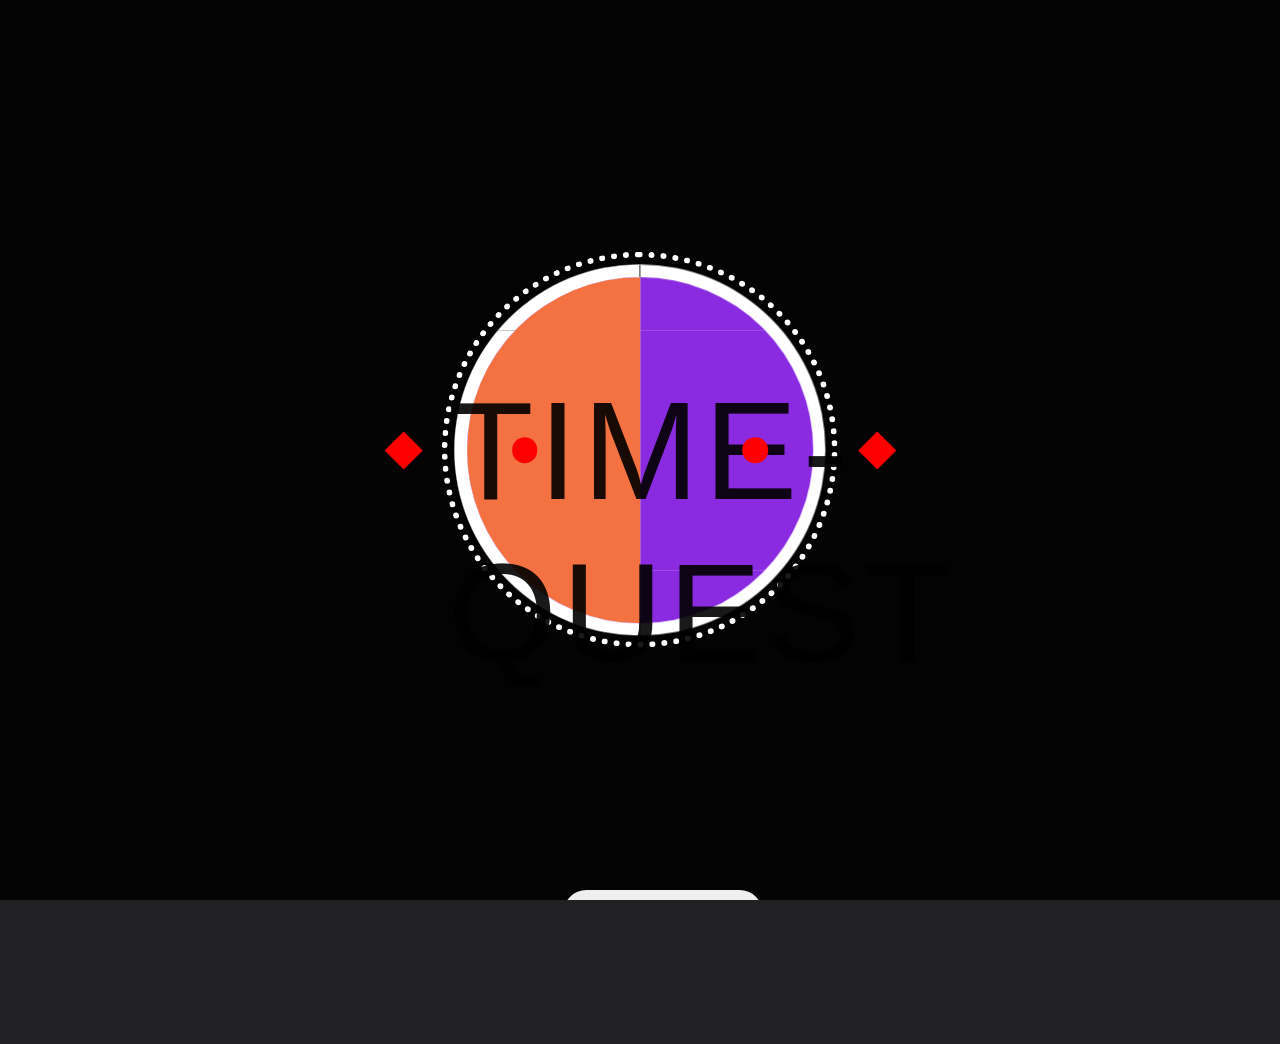
<file: index.html>
<!DOCTYPE html>
<html>
<head>
    <meta charset="utf-8">
    <meta name="viewport" content="width=device-width, initial-scale=1">
    <title>
        
    </title>
</head>
<link rel="stylesheet" type="text/css" href="CSS/style3.css">
<body>
    <div class="animation01">
        <div class="rhombus_small">
            <div class="rhombus">
                <div class="border_box">
           
                    <span class="line line01"></span>
                   
                    <span class="line line02"></span>
                 
                    <span class="line line03"></span>
                    <span class="line line04"></span>
                   
                    <span class="circle circle01"></span>
               
                    <span class="circle circle02"></span>
                   
                    <span class="circle circle03"></span>
                 
                    <span class="circle circle04"></span>



                    <span class="animation_line animation_line01"></span>
                    <span class="animation_line_wrapper animation_line02_wrapper"><span class="animation_line animation_line02"></span></span>
                    <span class="animation_line animation_line03"></span>
                    <span class="animation_line_wrapper animation_line04_wrapper"><span class="animation_line animation_line04"></span></span>
                    <span class="animation_line animation_line05"></span>
                    <span class="animation_line_wrapper animation_line06_wrapper"><span class="animation_line animation_line06"></span></span>
                    <span class="animation_line animation_line07"></span>
                    <span class="animation_line_wrapper animation_line08_wrapper"><span class="animation_line animation_line08"></span></span>
                </div>
                <div class="wave">
                    <div class="wave_wrapper"><div class="wave_box"></div></div>
                </div>
            </div>
        </div>
    </div>
    <div class="animation02">
        <div class="rhombus_box">
            <span class="rhombus_item_wrapper rhombus_item01_wrapper"><span class="rhombus_item"></span></span>
            <span class="rhombus_item_wrapper rhombus_item02_wrapper"><span class="rhombus_item"></span></span>
        </div>
        <div class="double_content">
            <div class="double_wrapper02 dotted02"><div class="dotted_hide"><div class="double_wrapper01 dotted01"><span class="dotted_right"></span></div></div></div>
            <div class="double_wrapper02 white02"><div class="double_wrapper01 white01"></div></div>
            <div class="double_wrapper02 gray02"><div class="double_wrapper01 gray01"></div></div>
            <div class="double_wrapper02 orange02"><div class="double_wrapper01 orange01"></div></div>

        </div>
        <div class="name">

            <h1>Time-Quest</h1>
            <span class="name_circle01"></span>
<br><br><br><br><br><br><br><br><br><br><br><br><br><br><br><br><br><br><br><br><br><br><br><br><br><br><br><br><br><br><br><br><br><br><button type="button"  class="button2"  name="mostrar">manual</button></a>
            <span class="name_circle02"></span>
            <a href="HTML/sesion2.html"><button type="button"  class="button_mul"  name="mostrar">ingresar</button></a>

    </div>
  
 
    

</body>

</html>
</file>
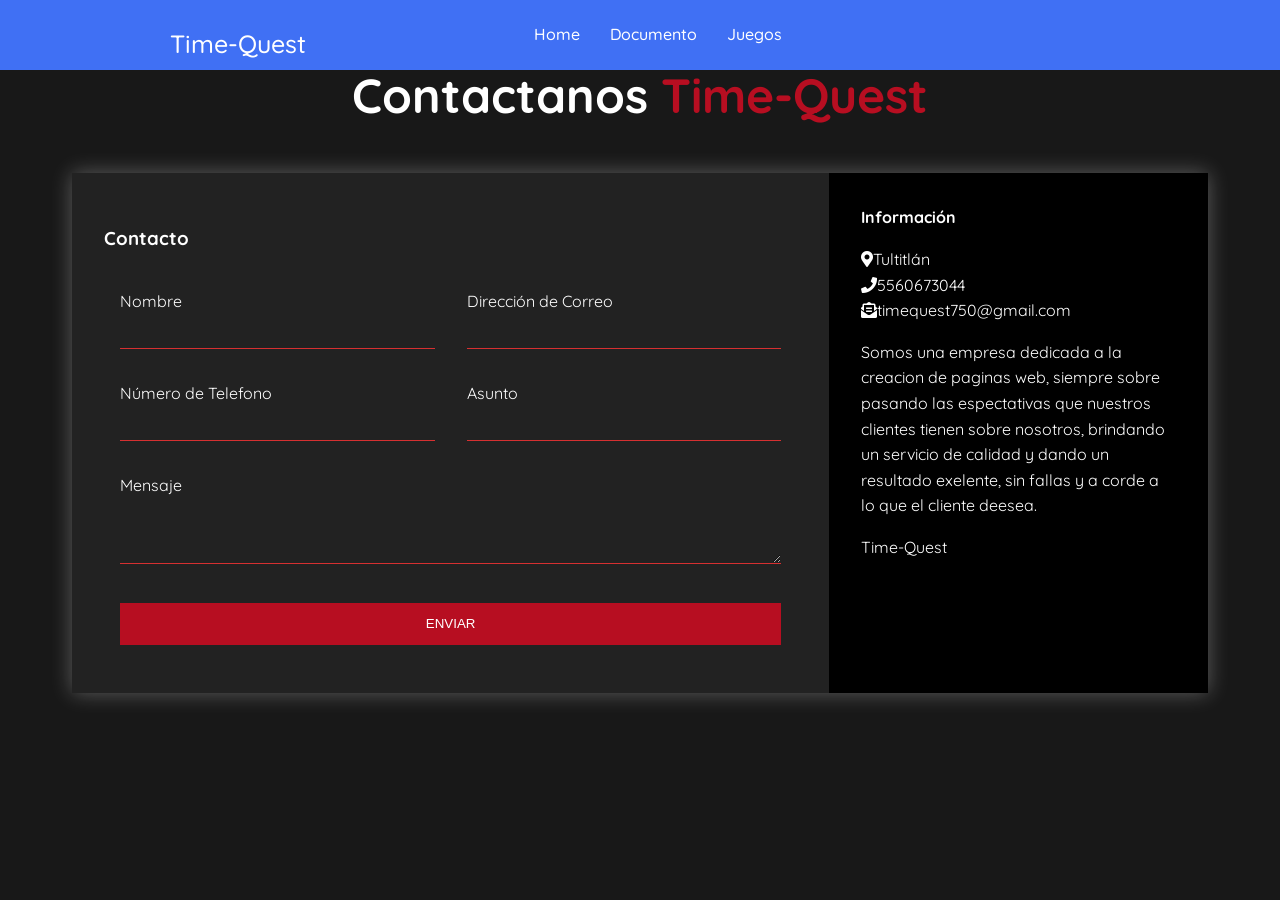
<file: HTML/contacto.html>
<!DOCTYPE html>
<html lang="en">
<head>
    <meta charset="UTF-8">
    <meta name="viewport" content="width=device-width, initial-scale=1.0">
    <meta http-equiv="X-UA-Compatible" content="ie=edge">
    <title>Website with a contact Form 01</title>
    <link rel="stylesheet" href="../CSS/main.css">
    <!-- GOOGLE FONTs -->
    <link href="https://fonts.googleapis.com/css?family=Quicksand" rel="stylesheet">
    <!-- FONT AWESOME -->
    <link rel="stylesheet" href="https://use.fontawesome.com/releases/v5.8.1/css/all.css" integrity="sha384-50oBUHEmvpQ+1lW4y57PTFmhCaXp0ML5d60M1M7uH2+nqUivzIebhndOJK28anvf" crossorigin="anonymous">
    <!-- ANIMATE CSS -->
    <link rel="stylesheet" href="https://cdnjs.cloudflare.com/ajax/libs/animate.css/3.7.0/animate.min.css">
	<link href='https://unpkg.com/boxicons@2.1.4/css/boxicons.min.css' rel='stylesheet'>
	<link href='https://unpkg.com/boxicons@2.1.4/css/boxicons.min.css' rel='stylesheet'>

</head>
<body>

    <nav>
		<div class="nav-bar">
			<i class='bx bx-menu sidebarOpen'></i>
			<span class="logo navLogo"><a href="#">Time-Quest</a></span>

			<div class="menu">
				
				<div class="logo-toggle">
					<span class="logo"><a href="#">Time-Quest</a></span>
					<i class='bx bx-x sidebarClose'></i>
				</div>

				<ul class="nav-links">
					<li><a href="index.html">Home</a></li>
                    <li><a href="documental.html">Documento</a></li>
                    <li><a href="juegos.html">Juegos</a></li>
				</ul>
			</div>

			<div class="darkLight-searchBox">
				<div class="dark-light">
				</div>

				<div class="searchBox">
					<div class="searchToggle">
					</div>

					<div class="search-field">
					</div>
				</div>
			</div>
		</div>
	</nav>

    <section>
        
    <div class="content">

        <h1 class="logo">Contactanos <span>Time-Quest</span></h1>

        <div class="contact-wrapper animated bounceInUp">
            <div class="contact-form">
                <h3>Contacto</h3>
                <form action="https://formsubmit.co/t3775948@gmail.com" method="POST">

                    <p>
                        <label>Nombre</label>
                        <input type="text" name="name">
                    </p>
                    <p>
                        <label>Dirección de Correo</label>
                        <input type="email" name="email">
                    </p>
                    <p>
                        <label>Número de Telefono</label>
                        <input type="tel" name="phone">
                    </p>
                    <p>
                        <label>Asunto</label>
                        <input name="subject">
                    </p>
                    <p class="block">
                       <label>Mensaje</label> 
                        <textarea name="comments" rows="3"></textarea>
                    </p>
                    <p class="block">
                        <button type="submit">
                            Enviar
                        </button>
                    </p>
                </form>
            </div>
            <div class="contact-info">
                <h4>Información</h4>
                <ul>
                    <li><i class="fas fa-map-marker-alt"></i>Tultitlán</li>
                    <li><i class="fas fa-phone"></i>5560673044</li>
                    <li><i class="fas fa-envelope-open-text"></i>timequest750@gmail.com</li>
                </ul>
                <p>Somos una empresa dedicada a la creacion de paginas web, siempre sobre pasando las espectativas que nuestros clientes tienen sobre nosotros, brindando un servicio de calidad y dando un resultado exelente, sin fallas y a corde a lo que el cliente deesea.</p>
                <p>Time-Quest</p>
            </div>
        </div>

    </div>
</section>

<script src="../JS/ww1.js"></script>

</body>
</html>
</file>
<file: CSS/style3.css>
/*=================
Basic style
==================*/
html, body{
    position: relative;
    width: 100%;
    height: 100%;
    overflow: hidden;
    background-color: #212022;
}
body{
    margin: 0;
}
img{
    vertical-align:bottom;
    max-width:100%;
    width: 100%;
}
h1,h2,p{
    margin: 0;
}
/*===================
animation01
====================*/
.animation01{
    position: absolute;
    width: 100%;
    height: 100%;
}
.border_box{
    position: absolute;
    top: 50%;
    left: 50%;
    transform: translate(-50%, -50%);
    width: 15vw;
    height: 15vw;
}
.line{
    display: block;
    position: absolute;
    right: 0;
    bottom: 0;
    background-color: aqua;
    opacity: 0;
}
.line01{
    top: 0;
    left: 100%;
    width: 0.15vw;
    height: 15.15vw;
    transform-origin: bottom;
    animation: animation01_line01 0.2s linear 0.3s forwards;
}
.line03{
    top: 0;
    left: 0;
    width: 0.15vw;
    height: 15.15vw;
    transform-origin: bottom;
    animation: animation01_line01 0.2s linear 0.6s forwards;
}
@keyframes animation01_line01{
    0%{
        transform: scale3d(1,0,1);
        opacity: 1;
    }
    100%{
        transform: scale3d(1,1,1);
        opacity: 1;
    }
}
.line02{
    top: 100%;
    left: 0;
    width: 15.15vw;
    height: 0.15vw;
    transform-origin: right;
    animation: animation01_line02 0.2s linear 0.4s forwards;
}
.line04{
    top: 0;
    left: 0;
    width: 15.15vw;
    height: 0.15vw;
    transform-origin: left;
    animation: animation01_line02 0.2s linear 0.8s forwards;
}
@keyframes animation01_line02{
    0%{
        transform: scale3d(0,1,1);
        opacity: 1;
    }
    100%{
        transform: scale3d(1,1,1);
        opacity: 1;
    }
}
.circle{
    display: block;
    position: absolute;
    right: 0;
    bottom: 0;
    width: 1.2vw;
    height: 1.2vw;
    border: 0.1vw solid #fff;
    border-radius: 50%;
    opacity: 0;
}
.circle01{
    top: 96%;
    left: 96%;
    margin: 0 auto;
    animation: animation01_circle 0.3s linear 0.3s forwards;
}
.circle02{
    top: 96%;
    left: -99%;
    margin: 0 auto;
    animation: animation01_circle 0.3s linear 0.45s forwards;
}
.circle03{
    top: -4%;
    left: -99%;
    margin: 0 auto;
    animation: animation01_circle 0.3s linear 0.65s forwards;
}
.circle04{
    top: -4%;
    left: 96%;
    margin: 0 auto;
    animation: animation01_circle 0.3s linear 0.85s forwards;
}
@keyframes animation01_circle{
    0%{
        transform: scale3d(0,0,1);
        opacity: 1;
    }
    40%{
        transform: scale3d(1,1,1);
        opacity: 1;
    }
    60%{
        transform: scale3d(1,1,1);
        opacity: 1;
    }
    100%{
        transform: scale3d(0,0,1);
        opacity: 1;
    }
}

.wave{
    position: absolute;
    top: 50%;
    left: 50%;
    transform: translate(-50%, -50%);
    width: 13.5vw;
    height: 13.5vw;
    overflow: hidden;
}
.wave_wrapper{
    width: 200%;
    height: 150%;
    position: absolute;
    top: -25%;
    right: 0;
    bottom: 0;
    left: -50%;
    margin: 0 auto;
    animation: animation01_wave_wrapper 1s linear 1s forwards;
}
@keyframes animation01_wave_wrapper{
    0%{
        transform: rotate(0);
    }
    25%{
        transform: rotate(15deg);
    }
    50%{
        transform: rotate(0);
    }
    75%{
        transform: rotate(-15deg);
    }
    100%{
        transform: rotate(0);
    }
}
.wave_box{
    position: absolute;
    top: 0;
    right: 0;
    bottom: 0;
    left: 0;
    margin: 0 auto;
    width: 100%;
    height: 100%;
    background-color: #de336c;
    transform-origin: bottom;
    animation: animation01_wave_box 1s linear 1s forwards;
    opacity: 0;
}
@keyframes animation01_wave_box{
    0%{
        transform: scale3d(1,0,1);
        opacity: 1;
    }
    100%{
        transform: scale3d(1,1,1);
        opacity: 1;
    }
}
.animation_line{
    position: absolute;
    right: 0;
    bottom: 0;
    margin: 0 auto;
    background-color: green;
    opacity: 0;
}
.animation_line_wrapper{
    position: absolute;
    top: 0;
    right: 0;
    bottom: 0;
    left: 0;
    margin: 0 auto;
    width: 100%;
    height: 100%;
}
.animation_line01{
    top: -15%;
    left: 0;
    width: 0.2vw;
    height: 0.7vw;
    animation: animation_line01 0.3s cubic-bezier(0.165, 0.84, 0.44, 1) 1.9s;
    transform-origin: top;
}
.animation_line02_wrapper{
    transform: rotate(45deg)
}
.animation_line02{
    top: -35%;
    left: 0;
    width: 0.2vw;
    height: 0.7vw;
    animation: animation_line01 0.3s cubic-bezier(0.165, 0.84, 0.44, 1) 1.9s;
    transform-origin: top;
}
@keyframes animation_line01{
    0%{
        transform: translateY(0);
        opacity: 1;
    }
    100%{
        transform: translateY(-1.5vw);
        opacity: 1;
    }
}
.animation_line03{
    top: 50%;
    left: 110%;
    width: 0.7vw;
    height: 0.2vw;
    animation: animation_line03 0.3s cubic-bezier(0.165, 0.84, 0.44, 1) 1.9s;
    transform-origin: right;
}
.animation_line04_wrapper{
    transform: rotate(45deg)
}
.animation_line04{
    top: 50%;
    left: 128%;
    width: 0.7vw;
    height: 0.2vw;
    animation: animation_line03 0.3s cubic-bezier(0.165, 0.84, 0.44, 1) 1.9s;
    transform-origin: right;
}
@keyframes animation_line03{
    0%{
        transform: translateX(0);
        opacity: 1;
    }
    100%{
        transform: translateX(1.5vw);
        opacity: 1;
    }
}
.animation_line05{
    top: 110%;
    left: 0;
    width: 0.2vw;
    height: 0.7vw;
    animation: animation_line05 0.3s cubic-bezier(0.165, 0.84, 0.44, 1) 1.9s;
    transform-origin: bottom;
}
.animation_line06_wrapper{
    transform: rotate(45deg)
}
.animation_line06{
    top: 128%;
    left: 0;
    width: 0.2vw;
    height: 0.7vw;
    animation: animation_line05 0.3s cubic-bezier(0.165, 0.84, 0.44, 1) 1.9s;
    transform-origin: bottom;
}
@keyframes animation_line05{
    0%{
        transform: translateY(0);
        opacity: 1;
    }
    100%{
        transform: translateY(1.5vw);
        opacity: 1;
    }
}
.animation_line07{
    top: 50%;
    left: -130%;
    width: 0.7vw;
    height: 0.2vw;
    animation: animation_line07 0.3s cubic-bezier(0.165, 0.84, 0.44, 1) 1.9s;
    transform-origin: left;
}
.animation_line08_wrapper{
    transform: rotate(45deg)
}
.animation_line08{
    top: 50%;
    left: -162%;
    width: 0.7vw;
    height: 0.2vw;
    animation: animation_line07 0.3s cubic-bezier(0.165, 0.84, 0.44, 1) 1.9s;
    transform-origin: left;
}
@keyframes animation_line07{
    0%{
        transform: translateX(0);
        opacity: 1;
    }
    100%{
        transform: translateX(-1.5vw);
        opacity: 1;
    }
}

.rhombus{
    position: absolute;
    width: 100%;
    height: 100%;
    animation: rhombus 0.2s linear 2.2s forwards;
}
@keyframes rhombus {
    0%{
        transform: rotate(0)
    }
    100%{
        transform: rotate(45deg)
    }
}
.rhombus_small{
    position: absolute;
    width: 100%;
    height: 100%;
    animation: rhombus_small 0.4s linear 2.55s forwards;
}
@keyframes rhombus_small {
    0%{
        transform: scale3d(1,1,1);
        opacity: 1;
    }
    99%{
        transform: scale3d(0.15,0.15,0.15);
        opacity: 1;
    }
    100%{
        transform: scale3d(0.15,0.15,0.15);
        opacity: 0;
    }
}

/*===================
animation02
====================*/
.animation02{
    position: absolute;
    width: 100%;
    height: 100%;
}
.rhombus_box{
    position: absolute;
    top: 0;
    right: 0;
    bottom: 0;
    left: 0;
    margin: auto;
    width: 40vw;
    height: 40vw;
    animation: rhombus_box 0.4s linear 3.55s forwards;
}
.rhombus_item_wrapper{
    position: absolute;
    top: 0;
    right: 0;
    bottom: 0;
    left: 0;
    margin: auto;
    width: 2.1vw;
    height: 2.1vw;
    opacity: 0;
}
.rhombus_item{
    position: absolute;
    top: 0;
    right: 0;
    bottom: 0;
    left: 0;
    margin: auto;
    width: 2.1vw;
    height: 2.1vw;
    background-color:red;
    transform: rotate(45deg)
}
.rhombus_item01_wrapper{
    animation: rhombus_item01 0.5s linear 2.95s forwards;
}

.rhombus_item02_wrapper{
    animation: rhombus_item02 0.5s linear 2.95s forwards;
}
@keyframes rhombus_item01{
    0%{
        transform: translateX(0);
        opacity: 1;
    }
    100%{
        transform: translateX(-18.5vw);
        opacity: 1;
    }
}
@keyframes rhombus_item02{
    0%{
        transform: translateX(0);
        opacity: 1;
    }
    100%{
        transform: translateX(18.5vw);
        opacity: 1;
    }
}
@keyframes rhombus_box{
    0%{
        transform: rotate(0)
    }
    100%{
        transform: rotate(360deg)
    }
}

.double_content{
    position: absolute;
    top: 50%;
    left: 50%;
    transform: translate(-50%, -50%);
    width: 100%;
    height: 100%;
}
.double_wrapper02{
    position: relative;
    width: 100%;
    height: 100%;
    animation: double_content forwards;
    opacity: 0;
}
.double_wrapper01{
    display: block;
    position: absolute;
    border-radius: 50%;
    overflow: hidden;
}
.double_wrapper01::before {
    content: "";
    display: block;
    position: absolute;
    background: #212022;
    z-index: 2;
}
.double_wrapper01::after {
    content: "";
    display: block;
    position: absolute;
    background: #212022;
    z-index: 3;
}
/*============
dotted circle
============*/
.dotted02{
    top: 0;
    animation-delay: 4.2s;
}
.dotted_hide{
    position: absolute;
    width: 31vw;
    height: 31vw;
    z-index: 1;
    top: 50%;
    left: 50%;
    transform: translate(-50%, -50%);
    border-radius: 50%;
    overflow: hidden;
}
.dotted01{
    width: 30vw;
    height: 30vw;
    border: dotted 0.5vw #fff;
    z-index: 1;
    top: 50%;
    left: 50%;
    transform: translate(-50%, -50%);
    overflow: visible;
}
.dotted_right::before{
    content: "";
    display: block;
    position: absolute;
    background: #212220;
    z-index: 3;
}
.dotted_right::before{
    top: 0;
    left: 0;
    width: 32vw;
    height: 32vw;
    transform-origin: left 16vw;
    animation: rotate-circle-right 0.5s linear 4.2s forwards;
}
.dotted_right{
    position: absolute;
    width: 16vw;
    height: 32vw;
    z-index: 1;
    top: 50%;
    left: 75%;
    transform: translate(-50%, -50%);
    overflow: hidden;
}
.dotted01::after{
    top: -1vw;
    left: -17vw;
    width: 32vw;
    height: 32vw;
    transform-origin: right 16vw;
    animation: rotate-circle-left01 0.5s linear 4.2s forwards;
}
@keyframes rotate-circle-left01 {
    0%   {
        transform: rotate(0deg);
        background: #212022;
        opacity: 1;
    }
    50%  {
        transform: rotate(-180deg);
        background: #212022;
        opacity: 1;
    }
    50.01% {
        transform: rotate(0deg);
        opacity: 0;
    }
    100% {
        transform: rotate(0deg);
        opacity: 0;
    }
}
/*============
white circle
============*/
.white02{
    top: -100%;
    animation-delay: 4.7s;
}
.white01{
    width: 29vw;
    height: 29vw;
    background: #fff;
    z-index: 1;
    top: 50%;
    left: 50%;
    transform: translate(-50%, -50%);
}
.white01::before{
    top: 0;
    left: 14.5vw;
    width: 29vw;
    height: 29vw;
    transform-origin: left 14.5vw;
    animation: rotate-circle-right 0.3s linear 4.7s forwards;

}
.white01::after{
    top: 0;
    left: -14.5vw;
    width: 29vw;
    height: 29vw;
    transform-origin: right 14.5vw;
    animation: rotate-circle-left 0.3s linear 4.7s forwards;
}
@keyframes rotate-circle-left {
    0%   {
        transform: rotate(0deg);
        background: #212022;
    }
    50%  {
        transform: rotate(-180deg);
        background: #212022;
    }
    50.01% {
        transform: rotate(-360deg);
        background: #fff;
    }
    100% {
        transform: rotate(-360deg);
        background: #fff;
    }
}
/*============
gray circle
============*/
.gray02{
    top: -200%;
    animation-delay: 4.8s;
}
.gray01{
    width: 8vw;
    height: 8vw;
    background: #808184;
    z-index: 1;
    top: 50%;
    left: 50%;
    transform: translate(-50%, -50%);
}
.gray01::before{
    top: 0;
    left: 4vw;
    width: 8vw;
    height: 8vw;
    background: #fff;
    transform-origin: left 4vw;
    animation: rotate-circle-right 0.5s linear 4.8s forwards;

}
.gray01::after{
    top: 0;
    left: -4vw;
    width: 8vw;
    height: 8vw;
    background: #fff;
    transform-origin: right 4vw;
    animation: rotate-circle-left03 0.5s linear 4.8s forwards;
}
@keyframes rotate-circle-left03 {
    0%   {
        transform: rotate(0deg);
        background: #fff;
    }
    50%  {
        transform: rotate(-180deg);
        background: #fff;
    }
    50.01% {
        transform: rotate(-360deg);
        background: #808184;
    }
    100% {
        transform: rotate(-360deg);
        background: #808184;
    }
}
/*============
orange circle
============*/
.orange02{
    top: -300%;
    animation-delay: 5.3s;
}
.orange01{
    width: 27vw;
    height: 27vw;
    background: blueviolet;
    z-index: 1;
    top: 50%;
    left: 50%;
    transform: translate(-50%, -50%);
}
.orange01::before{
    top: 0;
    left: 13.5vw;
    width: 27vw;
    height: 27vw;
    background: #fff;
    transform-origin: left 13.5vw;
    animation: rotate-circle-right 0.5s linear 5.3s forwards;

}
.orange01::after{
    top: 0;
    left: -13.5vw;
    width: 27vw;
    height: 27vw;
    background: #fff;
    transform-origin: right 13.5vw;
    animation: rotate-circle-left02 0.5s linear 5.3s forwards;
}
@keyframes rotate-circle-left02 {
    0%   {
        transform: rotate(0deg);
        background: #fff;
    }
    50%  {
        transform: rotate(-180deg);
        background: #fff;
    }
    50.01% {
        transform: rotate(-360deg);
        background: #f47141;
    }
    100% {
        transform: rotate(-360deg);
        background: #f47141;
    }
}

@keyframes double_content{
    0%{
    opacity: 0;
    }
    100%{
        opacity: 1;
    }
}
@keyframes rotate-circle-right {
    0%   { transform: rotate(0deg); }
    50%  { transform: rotate(0deg); }
    100% { transform: rotate(-180deg); }
}

.name{
    position: absolute;
    top: 50%;
    left: 50%;
    transform: translate(-50%, -50%);
    width: 30vw;
    height: 30vw;
    animation: name 1.0s cubic-bezier(0.165, 0.84, 0.44, 1) 5.9s forwards;
    opacity: 0;
}
.name p{
    position: absolute;
    top: 50%;
    left: 50%;
    transform: translate(-50%, -50%);
    color: black;
    font-size: 2.0vw;
    font-family: 'Gill Sans', 'Gill Sans MT', Calibri, 'Trebuchet MS', sans-serif;
    letter-spacing: 0.1em;
}
.name_circle01{
    position: absolute;
    top: 50%;
    left: 20%;
    transform: translate(-50%, -50%);
    background-color: red;
    width: 2vw;
    height: 2vw;
    border-radius: 50%;
}
.name_circle02{
    position: absolute;
    top: 50%;
    left: 80%;
    transform: translate(-50%, -50%);
    background-color: red;
    width: 2vw;
    height: 2vw;
    border-radius: 50%;
}
@keyframes name {
    0%{
        opacity: 0;
    }
    100%{
        opacity: 1;
    }
}
button {
    font-size: 20px;
    width: 200px;
    padding: 12px;
    margin: 20px 5px;
    text-align: center;
    border-radius: 25px;
    color: black;
    border: 2px;
    cursor: pointer;
    font-weight: 600;
    margin-left: -5%;
}
button:hover {
    background: rgb(0, 155, 226);
    transition: 0.5s;
}
.button1 {

font-size: 20px;
    width: 200px;
    padding: 12px;
    margin: 20px 5px;
    text-align: center;
    border-radius: 25px;
    color: red;
    border: 2px;
    cursor: pointer;
    font-weight: 600;
    margin-left: 80%;


}
.button_mul {
margin-left: 30%;
color: green;
}

.button2 {
margin-left: 30%;
color: darkred;
}

@import url(https://fonts.googleapis.com/css?family=Varela+Round);

body {
  background: hsla(0, 0%, 0%, .9); 
}

h1 {
  color: hsla(0, 0%, 0%, .9);
  font: normal 140px Varela Round, sans-serif;
  height: 140px;
  left: 0;
  letter-spacing: 5px;
  margin: -80px 0 0 0;
  position: absolute;
  text-align: center;
  text-transform: uppercase;
  top: 50%;
  width: 100%;
  animation: move linear 2000ms infinite;  
}

@keyframes move {


  0% {
    text-shadow:
      4px -4px 0 hsla(0, 100%, 50%, 1), 
      3px -3px 0 hsla(0, 100%, 50%, 1), 
      2px -2px 0 hsla(0, 100%, 50%, 1), 
      1px -1px 0 hsla(0, 100%, 50%, 1),
      -4px 4px 0 hsla(180, 100%, 50%, 1), 
      -3px 3px 0 hsla(180, 100%, 50%, 1), 
      -2px 2px 0 hsla(180, 100%, 50%, 1), 
      -1px 1px 0 hsla(180, 100%, 50%, 1)
    ;
    font-size: 50px;
    
  }
  25% {    
    text-shadow:      
      -4px -4px 0 hsla(180, 100%, 50%, 1), 
      -3px -3px 0 hsla(180, 100%, 50%, 1), 
      -2px -2px 0 hsla(180, 100%, 50%, 1), 
      -1px -1px 0 hsla(180, 100%, 50%, 1),
      4px 4px 0 hsla(0, 100%, 50%, 1), 
      3px 3px 0 hsla(0, 100%, 50%, 1), 
      2px 2px 0 hsla(0, 100%, 50%, 1), 
      1px 1px 0 hsla(0, 100%, 50%, 1)      
    ;
    font-size: 50px;
      
  }
  50% {
    text-shadow:
      -4px 4px 0 hsla(0, 100%, 50%, 1), 
      -3px 3px 0 hsla(0, 100%, 50%, 1), 
      -2px 2px 0 hsla(0, 100%, 50%, 1), 
      -1px 1px 0 hsla(0, 100%, 50%, 1),
      4px -4px 0 hsla(180, 100%, 50%, 1), 
      3px -3px 0 hsla(180, 100%, 50%, 1), 
      2px -2px 0 hsla(180, 100%, 50%, 1), 
      1px -1px 0 hsla(180, 100%, 50%, 1)
    ;
    font-size: 50px;
      
  }

  75% {
    text-shadow:
      4px 4px 0 hsla(180, 100%, 50%, 1), 
      3px 3px 0 hsla(180, 100%, 50%, 1), 
      2px 2px 0 hsla(180, 100%, 50%, 1), 
      1px 1px 0 hsla(180, 100%, 50%, 1),
      -4px -4px 0 hsla(0, 100%, 50%, 1), 
      -3px -3px 0 hsla(0, 100%, 50%, 1), 
      -2px -2px 0 hsla(0, 100%, 50%, 1), 
      -1px -1px 0 hsla(0, 100%, 50%, 1)      
    ;
    font-size: 50px;
     
  }
  100% {
    text-shadow:
      4px -4px 0 hsla(0, 100%, 50%, 1), 
      3px -3px 0 hsla(0, 100%, 50%, 1), 
      2px -2px 0 hsla(0, 100%, 50%, 1), 
      1px -1px 0 hsla(0, 100%, 50%, 1),
      -4px 4px 0 hsla(180, 100%, 50%, 1), 
      -3px 3px 0 hsla(180, 100%, 50%, 1), 
      -2px 2px 0 hsla(180, 100%, 50%, 1), 
      -1px 1px 0 hsla(180, 100%, 50%, 1)
    ;
    font-size: 50px;

  }  
}
.button_mul2 {
margin-left: 54%;
color: green;
}
</file>
<file: CSS/main.css>
* {
    box-sizing: border-box;
}

html {
    scroll-behavior: smooth;
}

body {
    background: #181818;
    color: #fff;
    line-height: 1.6;
    font-family: 'Quicksand', sans-serif;
    padding: 0 1.5em;
}

:root {
    --body-color: #E4E9F7;
    --nav-color: #4070F4;
    --side-nav: #010718;
    --text-color: #000;
    --search-bar: #F2F2F2;
    --search-text: #010718;
    
    --bg-color: #fff;
    --second-color:#5a7184;
    --main-color:#6e54fa;
    --big-font: 6rem;
    --h2-font: 3rem;
    --p-font: 1.1rem;
}
 
nav {
    position: fixed;
    top: 0;
    left: 0;
    height: 70px;
    width: 100%;
    background-color: var(--nav-color);
    z-index: 100;
}

nav .nav-bar {
    position: relative;
    height: 100%;
    max-width: 1000px;
    width: 100%;
    background-color: var(--nav-color);
    margin: 0 auto;
    padding: 0 30px;
    display: flex;
    align-items: center;
    justify-content: space-between;
}

nav .nav-bar .logo a {
    font-size: 25px;
    font-weight: 500;
    color: #fff;
    text-decoration: none;
}

nav .nav-bar .sidebarOpen {
    color: #fff;
    font-size: 25px;
    padding: 5px;
    cursor: pointer;
    display: none;
}

.menu .logo-toggle {
    display: none;
}

.nav-bar .nav-links {
    display: flex;
    align-items: center;
}

.nav-bar .nav-links li {
    margin: 0 5px;
    list-style: none;

}

.nav-links li a {
    position: relative;
    font-weight: 17px;
    font-weight: 500;
    color: #fff;
    text-decoration: none;
    padding: 10px;
}

.nav-links li a::before {
    content: '';
    position: absolute;
    left: 50%;
    bottom: 0;
    transform: translateX(-50%);
    height: 6px;
    width: 6px;
    border-radius: 50%;
    background-color: var(--text-color);
    opacity: 0;
    transition: all 0.3s ease;
}

.nav-links li:hover a::before {
    opacity: 1;
}

.nav-bar .darkLight-searchBox {
    display: flex;
    align-items: center;
}

.darkLight-searchBox .dark-light,
.darkLight-searchBox .searchToggle {
    height: 40px;
    width: 40px;
    display: flex;
    align-items: center;
    justify-content: center;
    margin: 0 5px;
}

.dark-light i,
.searchToggle i{
    position: absolute;
    color: #fff;
    font-size: 22px;
    cursor: pointer;
    transition: all 0.3s ease;
}

.dark-light i.sun {
    opacity: 0;
    pointer-events: none;
}

.dark-light.active i.sun {
    opacity: 1;
    pointer-events: auto;
}

.dark-light.active i.moon {
    opacity: 0;
    pointer-events: none;
}

.searchToggle i.cancel {
    opacity: 0;
    pointer-events: none;
}

.searchToggle.active i.cancel {
    opacity: 1;
    pointer-events: auto;
}

.searchToggle.active i.search {
    opacity: 0;
    pointer-events: none;
}

.searchBox {
    position: relative;
}

.searchBox .search-field {
    position: absolute;
    bottom: -85px;
    right: 5px;
    height: 50px;
    width: 300px;
    display: flex;
    align-items: center;
    background-color: var(--nav-color);
    padding: 3px;
    border-radius: 6px;
    box-shadow: 0 5px 5px rgba(0, 0, 0, 0.1);
    opacity: 0;
    pointer-events: none;
    transition: all 0.3s ease;
}

.searchToggle.active ~ .search-field { 
    bottom: -74px;
    opacity: 1;
    pointer-events: auto;
}

.search-field::before {
    content: '';
    position: absolute;
    right: 14px;
    top: -4px;
    height: 12px;
    width: 12px;
    background-color: var(--nav-color);
    transform: rotate(-45deg);
    z-index: -1;
}

.search-field input {
    height: 100%;
    width: 100%;
    padding: 0 45px 0 15px;
    outline: none;
    border: none;
    border-radius: 4px;
    font-size: 14px;
    font-weight: 400;
    color: var(--search-text);
    background-color: var(--search-bar);
}

body.dark .search-field input {
    color: var(--text-color);
}

.search-field i {
    position: absolute;
    color: var(--nav-color);
    right: 15px;
    font-size: 22px;
    cursor: pointer;
}


/*Contacto*/
.content {
    margin-top: 5%;
}

.container {
    max-width: 1170px;
    margin-left: auto;
    margin-right: auto;
    padding: 1.5em;
}

ul {
    list-style: none;
    padding: 0;
}

.logo {
    text-align: center;
    font-size: 3em;
}

.logo span {
    color: #B70E21;
}

.contact-wrapper {
    box-shadow: 0 0 20px 0 rgba(255, 255, 255, .3);
}

.contact-wrapper > * {
    padding: 1em;
}

.contact-form {
    background: #222222;
}

.contact-form form {
    display: grid;
    grid-template-columns: 1fr 1fr;
}

.contact-form form label {
    display: block;
}

.contact-form form p {
    margin: 0;
    padding: 1em;
}

.contact-form form .block {
    grid-column: 1 / 3;
}

.contact-form form button,
.contact-form form input,
.contact-form form textarea {
    width: 100%;
    padding: .7em;
    border: none;
    background: none;
    outline: 0;
    color: #fff;
    border-bottom: 1px solid #d63031;
}

.contact-form form button {
    background: #B70E21;
    border: 0;
    text-transform: uppercase;
    padding: 1em;
}

.contact-form form button:hover,
.contact-form form button:focus {
    background: #d63031;
    color: #fff;
    transition: background-color 1s ease-out;
    outline: 0;
}

/* CONTACT INFO */
.contact-info {
    background: #000;
}

.contact-info h4, .contact-info ul, .contact-info p {
    text-align: center;
    margin: 0 0 1rem 0;
}


@media (max-width: 790px) {
    nav .nav-bar .sidebarOpen {
        display: block;
    }

    .menu {
        position: fixed;
        height: 100%;
        width: 320px;
        left: -100%;
        top: 0;
        padding: 20px;
        background-color: var(--side-nav);
        z-index: 100;
        transition: all 0.4s ease;
    }

    nav.active .menu {
        left: -0%;
    }

    nav.active .nav-bar .navLogo a {
        opacity: 0;
        transition: all 0.3s ease;
    }

    .menu .logo-toggle {
        display: block;
        width: 100%;
        display: flex;
        align-items: center;
        justify-content: space-between;
    }

    .logo-toggle .sidebarClose {
        color: var(--text-color);
        font-size: 24px;
        cursor: pointer;
    }

    .nav-bar .nav-links {
        flex-direction: column;
        padding-top: 30px;
    }

    .nav-links li a {
        display: block;
        margin-top: 20px;
    }

    .pie-pagina .grupo-1 {
        width: 90%;
        grid-template-columns: repeat(1, 1fr);
        grid-gap: 30px;
        padding: 35px 0px;
    }
    
}

/* LARGE SIZE */
@media(min-width: 700px) {
    body {
        padding: 0 4em;
    }
    .contact-wrapper {
        display: grid;
        grid-template-columns: 2fr 1fr;
    }
    .contact-wrapper > * {
        padding: 2em;
    }
    .contact-info h4,
    .contact-info ul,
    .contact-info p {
        text-align: left;
    }
}
</file>
